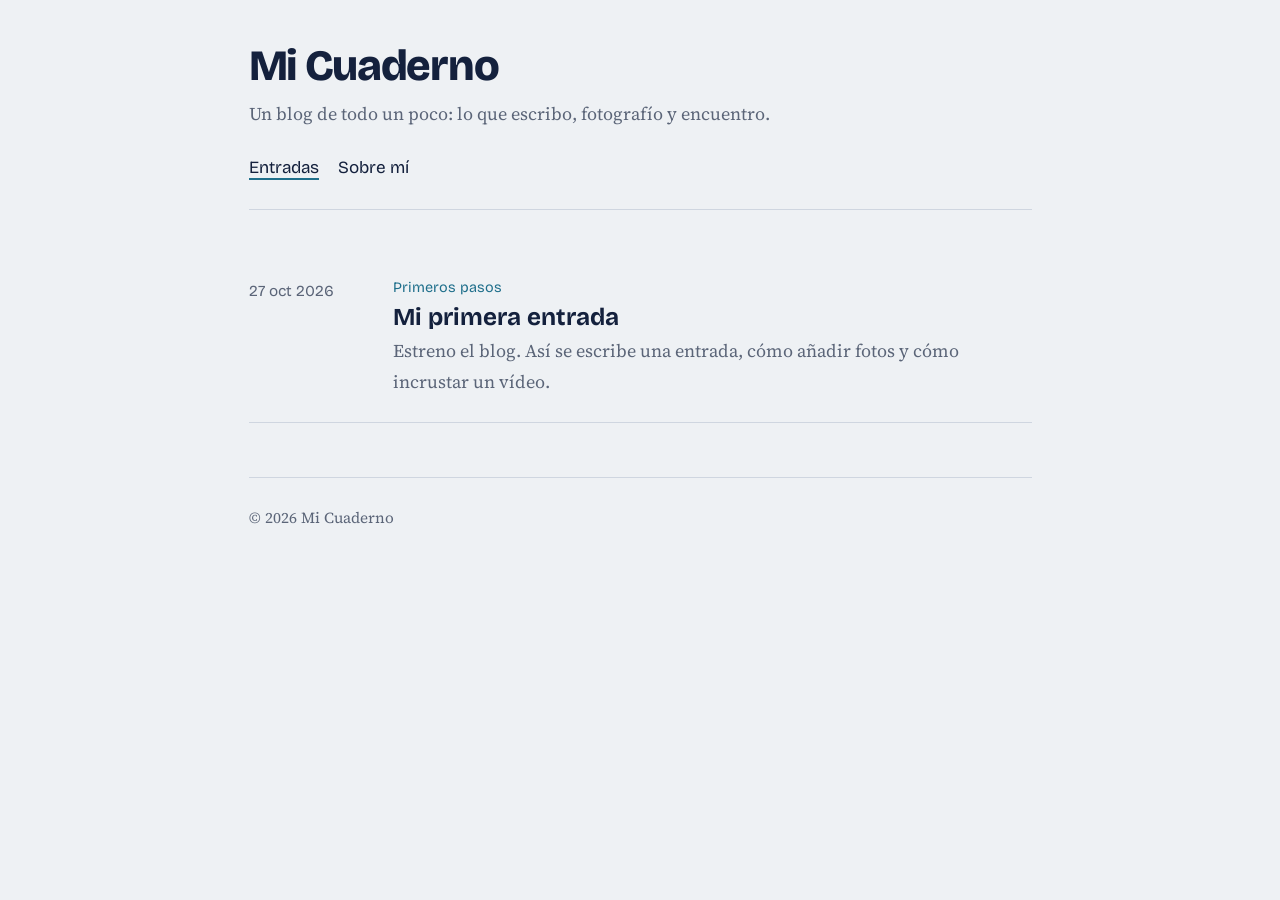
<file: index.html>
<!doctype html>
<html lang="es">
<head>
<meta charset="utf-8">
<meta name="viewport" content="width=device-width,initial-scale=1">
<title>Mi Cuaderno · Un blog de todo un poco</title>
<meta name="description" content="Textos, fotos, vídeos y descargas de todo tipo. Un cuaderno abierto con lo que voy descubriendo.">
<link rel="canonical" href="https://xabiuri.github.io/">
<meta property="og:title" content="Mi Cuaderno">
<meta property="og:description" content="Textos, fotos, vídeos y descargas de todo tipo.">
<meta property="og:type" content="website">
<meta property="og:url" content="https://xabiuri.github.io/">
<link rel="preconnect" href="https://fonts.googleapis.com"><link rel="preconnect" href="https://fonts.gstatic.com" crossorigin><link href="https://fonts.googleapis.com/css2?family=Bricolage+Grotesque:wght@500;800&family=Source+Serif+4:ital,wght@0,400;0,600;1,400&display=swap" rel="stylesheet"><link rel="stylesheet" href="/style.css">
</head>
<body>
<div class="wrap">
<header class="site">
<a class="logo" href="/">Mi Cuaderno</a>
<p class="lema">Un blog de todo un poco: lo que escribo, fotografío y encuentro.</p>
<nav aria-label="Principal"><a href="/" aria-current="page">Entradas</a><a href="/sobre-mi.html">Sobre mí</a></nav>
</header>
<main>
<!-- COPIA ESTE BLOQUE PARA CADA ENTRADA NUEVA (la más reciente arriba) -->
<div class="entrada">
<time datetime="2026-10-27">27 oct 2026</time>
<div>
<span class="cat">Primeros pasos</span>
<h2><a href="/entradas/mi-primera-entrada.html">Mi primera entrada</a></h2>
<p>Estreno el blog. Así se escribe una entrada, cómo añadir fotos y cómo incrustar un vídeo.</p>
</div>
</div>
<!-- FIN DEL BLOQUE -->
</main>
<footer class="site">© 2026 Mi Cuaderno</footer>
</div>
</body>
</html>
</file>
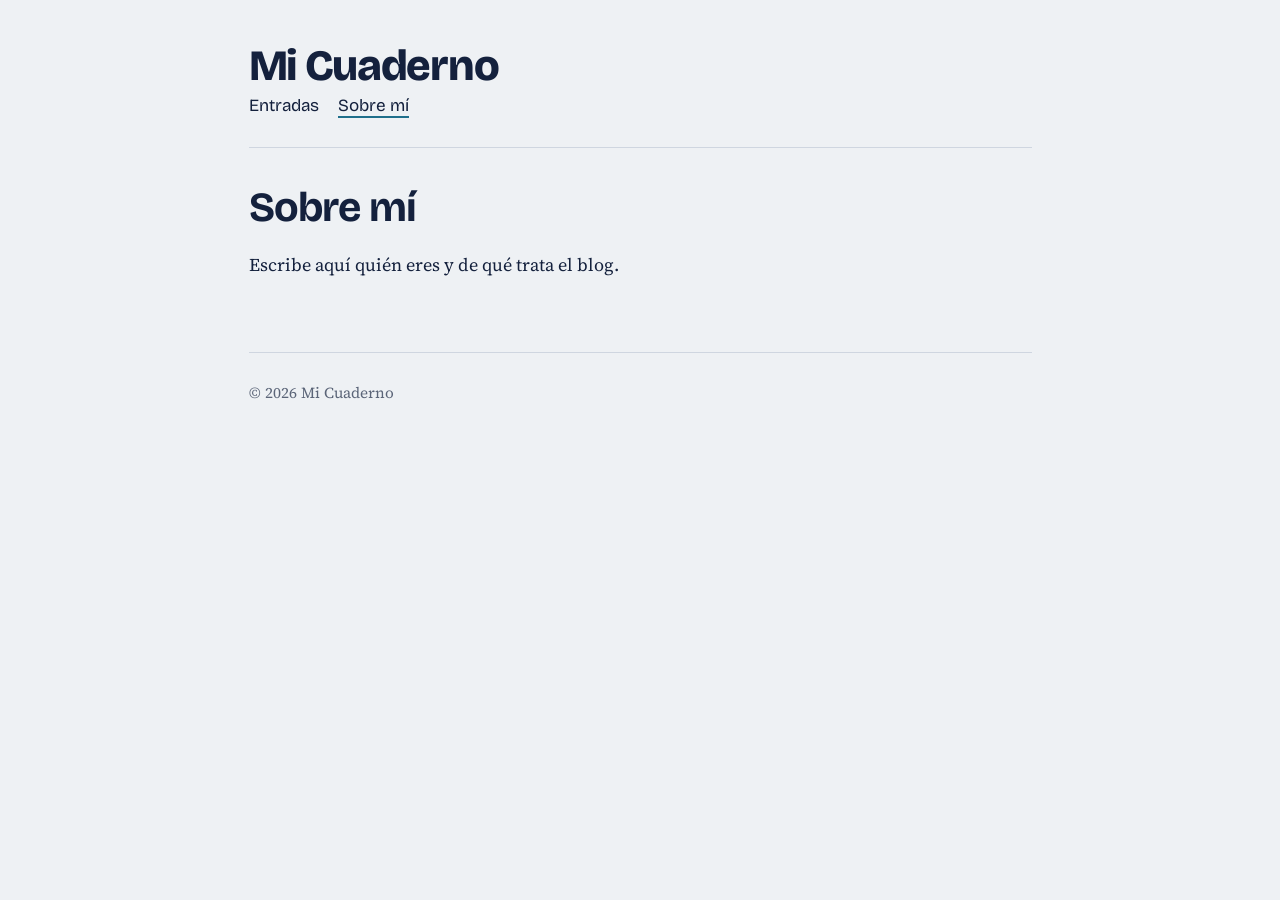
<file: sobre-mi.html>
<!doctype html>
<html lang="es">
<head>
<meta charset="utf-8">
<meta name="viewport" content="width=device-width,initial-scale=1">
<title>Sobre mí · Mi Cuaderno</title>
<meta name="description" content="Quién escribe Mi Cuaderno y de qué va el blog.">
<link rel="canonical" href="https://xabiuri.github.io/sobre-mi.html">
<link rel="preconnect" href="https://fonts.googleapis.com"><link rel="preconnect" href="https://fonts.gstatic.com" crossorigin><link href="https://fonts.googleapis.com/css2?family=Bricolage+Grotesque:wght@500;800&family=Source+Serif+4:ital,wght@0,400;0,600;1,400&display=swap" rel="stylesheet"><link rel="stylesheet" href="/style.css">
</head>
<body>
<div class="wrap">
<header class="site">
<a class="logo" href="/">Mi Cuaderno</a>
<nav aria-label="Principal"><a href="/">Entradas</a><a href="/sobre-mi.html" aria-current="page">Sobre mí</a></nav>
</header>
<main>
<article>
<h1>Sobre mí</h1>
<p>Escribe aquí quién eres y de qué trata el blog.</p>
</article>
</main>
<footer class="site">© 2026 Mi Cuaderno</footer>
</div>
</body>
</html>
</file>
<file: style.css>
:root{--bg:#eef1f4;--ink:#14213d;--muted:#5b6578;--accent:#1f6f8b;--line:#cfd6e0;--card:#fff}
@media (prefers-color-scheme:dark){:root{--bg:#10151f;--ink:#e8ecf3;--muted:#9aa5b8;--accent:#6cc0dc;--line:#273044;--card:#171e2b}}
*{box-sizing:border-box}
html{font-size:18px}
body{margin:0;background:var(--bg);color:var(--ink);font-family:"Source Serif 4",Georgia,serif;line-height:1.7}
a{color:var(--accent)}
a:focus-visible{outline:3px solid var(--accent);outline-offset:3px}
.wrap{max-width:46rem;margin:0 auto;padding:0 1.25rem}
header.site{padding:2.5rem 0 1.5rem;border-bottom:1px solid var(--line)}
.logo{font-family:"Bricolage Grotesque",Arial,sans-serif;font-size:2.4rem;font-weight:800;letter-spacing:-.03em;text-decoration:none;color:var(--ink);line-height:1}
.lema{margin:.5rem 0 1.25rem;color:var(--muted)}
nav a{font-family:"Bricolage Grotesque",Arial,sans-serif;margin-right:1.1rem;font-size:.95rem;text-decoration:none;color:var(--ink);border-bottom:2px solid transparent}
nav a:hover,nav a[aria-current]{border-color:var(--accent)}
main{padding:2rem 0 3rem}
.entrada{display:grid;grid-template-columns:7rem 1fr;gap:1rem;padding:1.4rem 0;border-bottom:1px solid var(--line)}
.entrada time{font-family:"Bricolage Grotesque",Arial,sans-serif;font-size:.85rem;color:var(--muted);padding-top:.35rem}
.entrada h2{margin:0 0 .2rem;font-family:"Bricolage Grotesque",Arial,sans-serif;font-size:1.35rem;line-height:1.25}
.entrada h2 a{color:var(--ink);text-decoration:none}
.entrada h2 a:hover{color:var(--accent)}
.entrada p{margin:0;color:var(--muted)}
.cat{font-size:.8rem;color:var(--accent);font-family:"Bricolage Grotesque",Arial,sans-serif}
article h1{font-family:"Bricolage Grotesque",Arial,sans-serif;font-size:2.3rem;line-height:1.15;letter-spacing:-.02em;margin:0 0 .4rem}
article .meta{color:var(--muted);font-size:.9rem;margin-bottom:2rem}
article img,article video,article iframe{max-width:100%;border-radius:4px}
article iframe{width:100%;aspect-ratio:16/9;border:0}
article figure{margin:1.5rem 0}
figcaption{font-size:.85rem;color:var(--muted)}
footer.site{border-top:1px solid var(--line);padding:1.5rem 0 2.5rem;color:var(--muted);font-size:.85rem}
@media (max-width:560px){.entrada{grid-template-columns:1fr;gap:0}}
</file>
